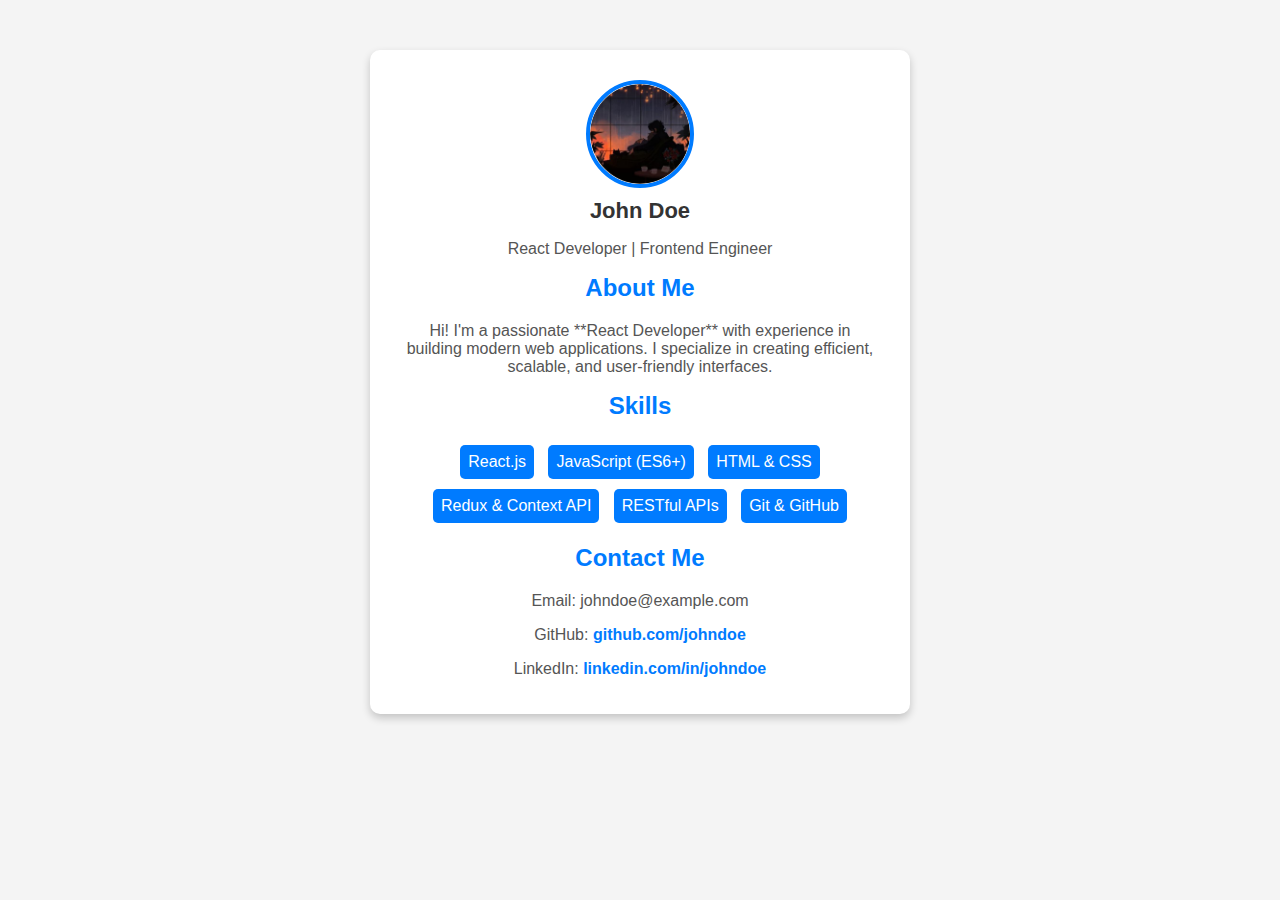
<file: sample profile page/index.html>
<!-- //no need for this file copy all part in body part and convert to jsx using tools and paste it in app.js -->

<!DOCTYPE html>
<html lang="en">
<head>
    <meta charset="UTF-8">
    <meta name="viewport" content="width=device-width, initial-scale=1.0">
    <title>React Developer Profile</title>
    <link rel="stylesheet" href="style.css">
</head>
<body>
    <div class="container">
        <header>
            <img src="profile.jpg" alt="Profile Picture" class="profile-img">
            <h1>John Doe</h1>
            <p>React Developer | Frontend Engineer</p>
        </header>

        <section class="about">
            <h2>About Me</h2>
            <p>
                Hi! I'm a passionate **React Developer** with experience in building modern web applications. 
                I specialize in creating efficient, scalable, and user-friendly interfaces.
            </p>
        </section>

        <section class="skills">
            <h2>Skills</h2>
            <ul>
                <li>React.js</li>
                <li>JavaScript (ES6+)</li>
                <li>HTML & CSS</li>
                <li>Redux & Context API</li>
                <li>RESTful APIs</li>
                <li>Git & GitHub</li>
            </ul>
        </section>

        <section class="contact">
            <h2>Contact Me</h2>
            <p>Email: johndoe@example.com</p>
            <p>GitHub: <a href="#">github.com/johndoe</a></p>
            <p>LinkedIn: <a href="#">linkedin.com/in/johndoe</a></p>
        </section>
    </div>
</body>
</html>
</file>
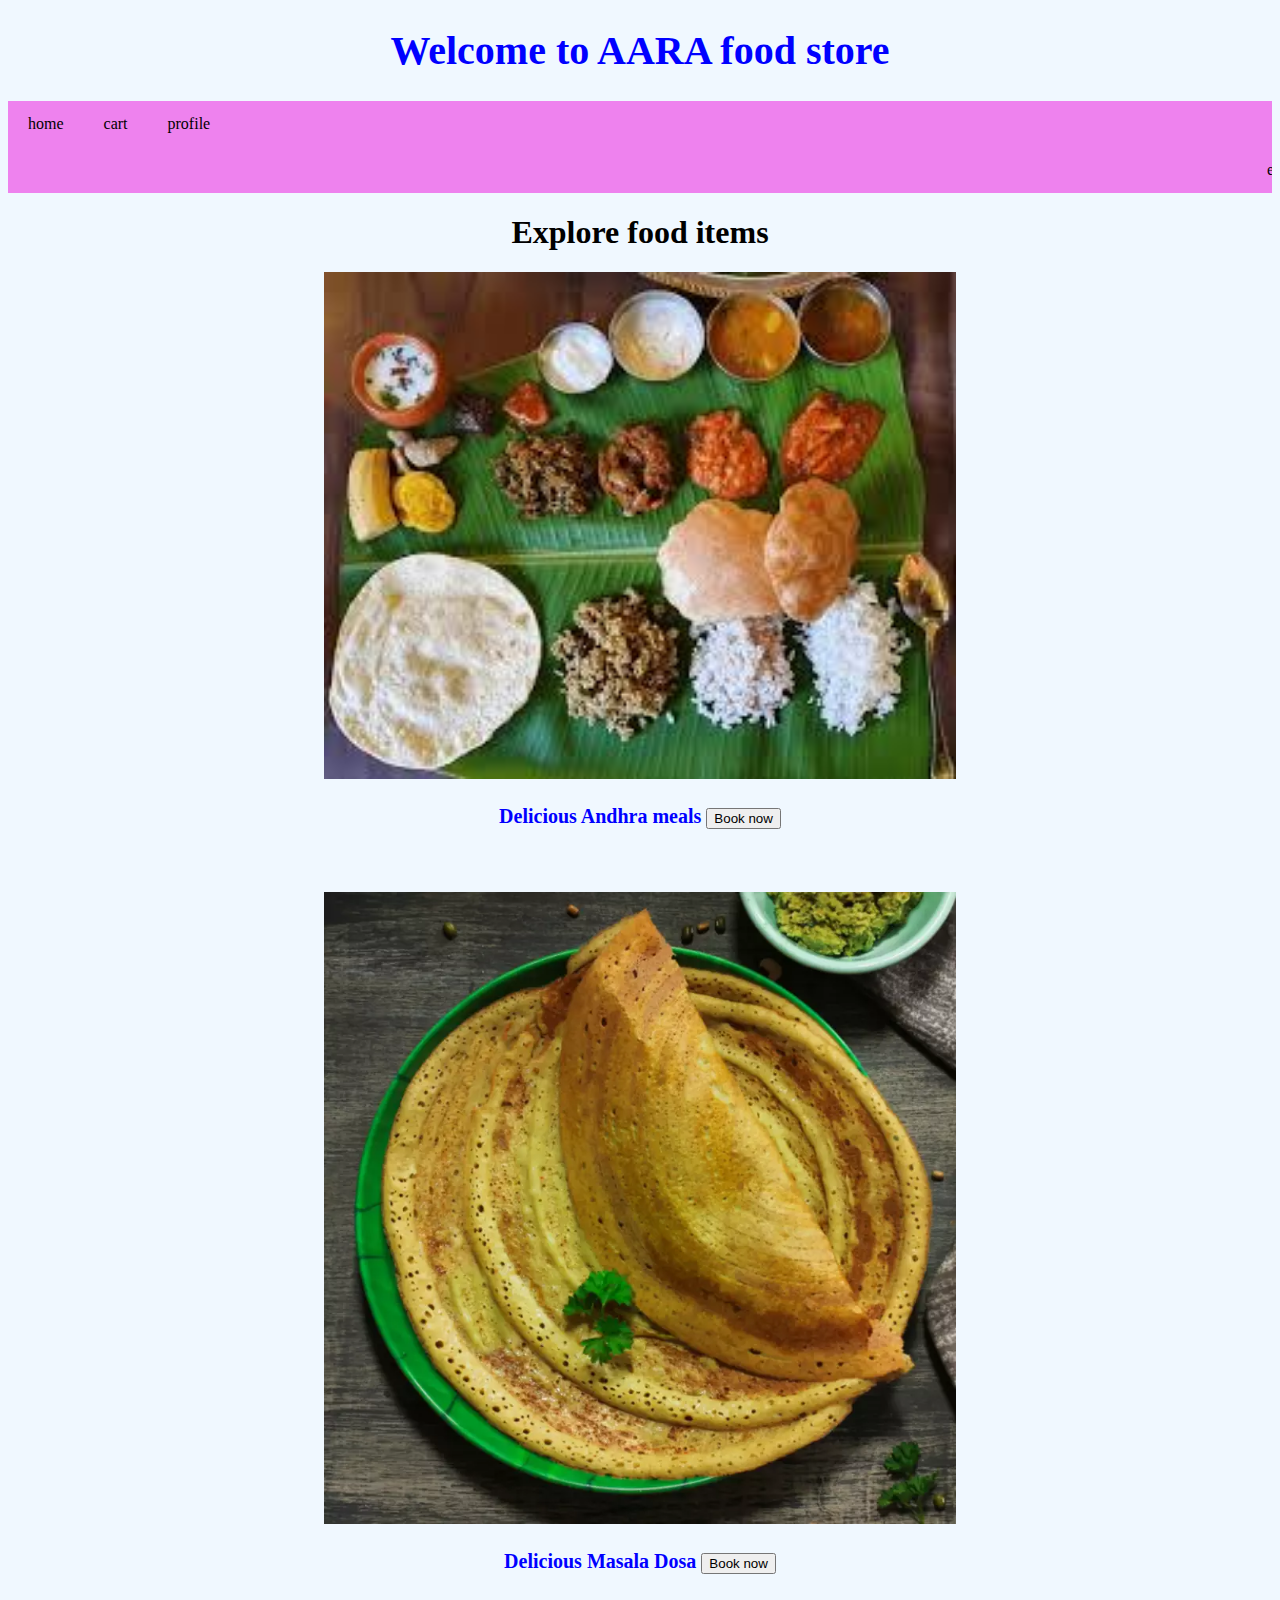
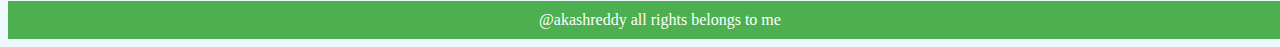
<file: day1htmlcss/staticweb.html>
<!DOCTYPE html>
<html lang="en">
<head>
  <meta charset="UTF-8">
  <meta name="viewport" content="width=device-width, initial-scale=1.0">
  <title>static webpage</title>
  <style>
    body{
      background-color: aliceblue;
    }
    header{
      color: blue;
      text-align: center;
      font-size: 20px;
    }
    nav{
      background-color: violet;
      overflow: hidden;
    }
    nav a {
      float: left;
      color: black;
      text-align: center;
      padding: 14px 20px;
      text-decoration: none;
    }
    footer {
      background-color: #4CAF50;
      color: white;
      text-align: center;
      padding: 10px 20px;
      position: relative;
      bottom: 0;
      width: 100%;
    }
  </style>
</head>
<body>
  <header>
    <h1 >Welcome to AARA food store</h1>
  </header>
  <nav>
    <a href="#home">home</a>
    <a href="#cart">cart</a>
    <a href="#profile">profile</a>
    <a href="exit" style="padding-left: 1259px ;">exit</a>
    
  </nav>
  <main>
    <h1 style="text-align: center;">Explore food items</h1>
    <div class="food-items">
      <img src="andhrameals.jpeg" style="width: 50%; display: block; margin-left: auto; margin-right: auto;" ></img>
      <h4 style="font-size: 20px; text-align: center; color:blue;">Delicious Andhra meals <button style="size: 20px;">Book now</button></h4> 
      <br><br>
      <img src="dosa.webp" style="width: 50%; display: block; margin-left: auto; margin-right: auto;" ></img>
      <h4 style="font-size: 20px; text-align: center; color:blue;">Delicious Masala Dosa <button style="size: 20px;">Book now</button></h4> 
    </div>
  </main>
  <footer>
    @akashreddy all rights belongs to me
  </footer>
</body>
</html>
</file>
<file: sample profile page/style.css>
/* Reset default margin and padding */
body {
  font-family: Arial, sans-serif;
  background-color: #f4f4f4;
  text-align: center;
  margin: 0;
  padding: 0;
}

.container {
  max-width: 500px;
  margin: 50px auto;
  padding: 20px;
  background: white;
  border-radius: 10px;
  box-shadow: 0 4px 8px rgba(0, 0, 0, 0.2);
}

/* Profile Image */
.profile-img {
  width: 100px;  /* Set a fixed width */
  height: 100px; /* Set a fixed height */
  border-radius: 50%; /* Make it round */
  margin-top: 10px;
  object-fit: cover; /* Ensure it fits inside the circle */
  border: 4px solid #007bff; /* Blue border */
  display: block;
  margin-left: auto;
  margin-right: auto;
}

/* Headings */
h1 {
  font-size: 22px;
  color: #333;
  margin: 10px 0;
}

h2 {
  color: #007bff;
  margin-top: 15px;
}

/* Paragraphs */
p {
  font-size: 16px;
  color: #555;
  padding: 0 10px;
}

/* Skills List */
.skills ul {
  list-style-type: none;
  padding: 0;
}

.skills li {
  background: #007bff;
  color: white;
  padding: 8px;
  margin: 5px;
  border-radius: 5px;
  display: inline-block;
}

/* Contact Links */
.contact a {
  color: #007bff;
  text-decoration: none;
  font-weight: bold;
}

.contact a:hover {
  text-decoration: underline;
}
</file>
